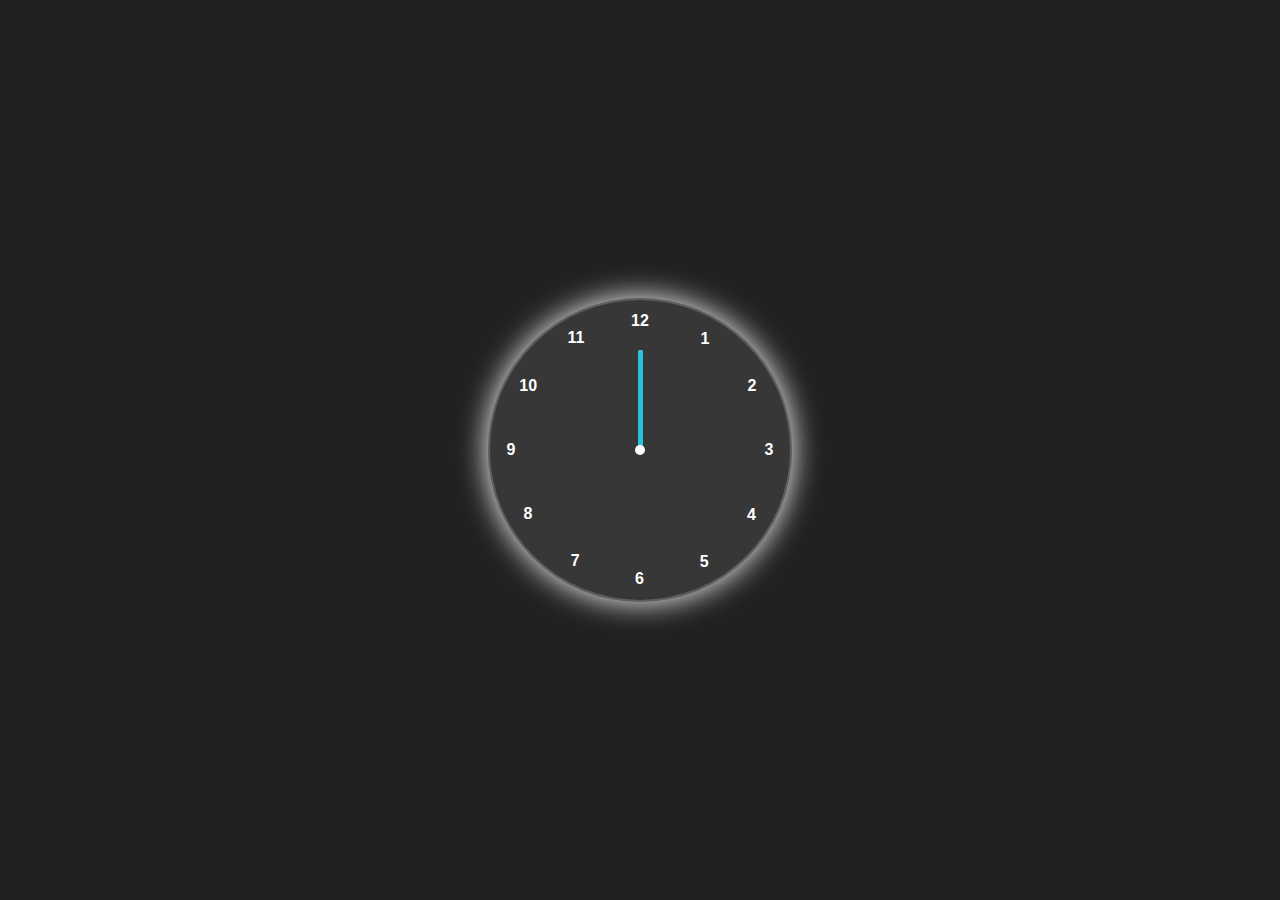
<file: Analog Clock/index.html>
<!DOCTYPE html>
<html lang="en">
<head>
    <meta charset="UTF-8">
    <meta name="viewport" content="width=device-width, initial-scale=1.0">
    <link rel="stylesheet" href="style.css">
    <title>Analog Clock</title>
</head>
<body>
    <div class="main-class">
        <div class="main-div">
            <div style="--clr:red;"class="hand" id="hour" ><i></i></div>
            <div style="--clr:white;"class="hand" id="min" ><i></i></div>
            <div style="--clr:rgb(38, 194, 222);"class="hand" id="sec" ><i></i></div>
            <span style="--i:1;"><b>1</b></span>
            <span style="--i:2;"><b>2</b></span>
            <span style="--i:3;"><b>3</b></span>
            <span style="--i:4;"><b>4</b></span>
            <span style="--i:5;"><b>5</b></span>
            <span style="--i:6;"><b>6</b></span>
            <span style="--i:7;"><b>7</b></span>
            <span style="--i:8;"><b>8</b></span>
            <span style="--i:9;"><b>9</b></span>
            <span style="--i:10;"><b>10</b></span>
            <span style="--i:11;"><b>11</b></span>
            <span style="--i:12;"><b>12</b></span>
        </div>
    </div>
    <script src="clock.js"></script>
</body>
</html>
</file>
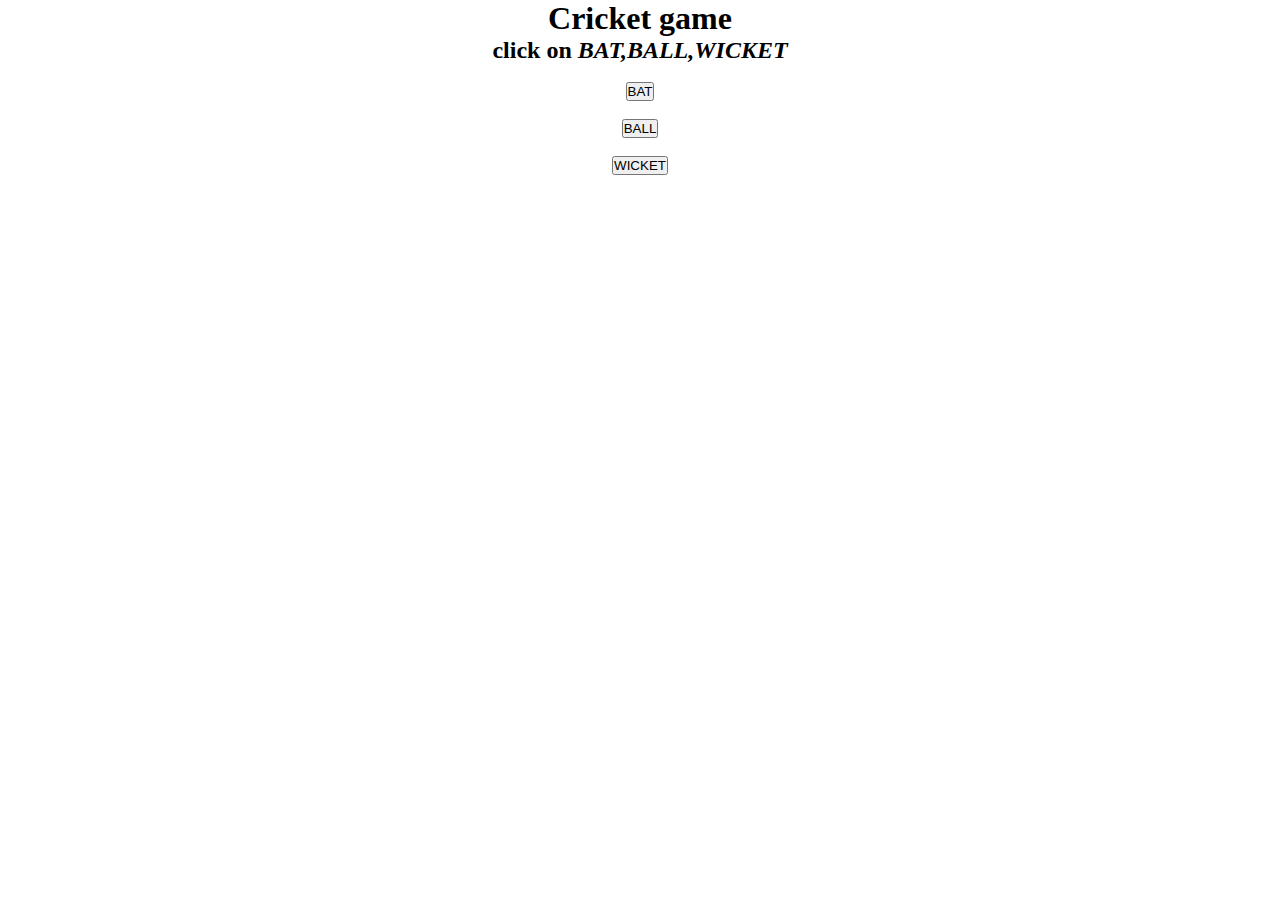
<file: Cricket match/cricket.html>
<!DOCTYPE html>
<html lang="en">
<head>
    <link rel="stylesheet" href="style.css">
    <title>Cricket game</title>
</head>
<body>
    <main>
    <h1>Cricket game</h1>
    <h2>click on <em>BAT,BALL,WICKET</em></h2> <br>
    <button onclick="let rannum = Math.random()*3;
    if(rannum>2){
        alert(`user select bat and computer select wicket computer won the match`);
    }
    else if(rannum>1){
        alert(`user select bat and computer select ball user won the match`);
    }
    else {
        alert(`tie match both are same`);
    }" class="bat" >BAT</button> <br>
    <button onclick="let rannum = Math.random()*3;
    if(rannum>2){
        alert(`user select ball and computer select wicket user won the match`);
    }
    else if(rannum>1){  
        alert(`user select ball and computer select ball user tie`);
    }
    else {
        alert(`user select ball and computer select bat computer won the match`);
    }"  class="ball" >BALL</button> <br>
    <button onclick="let rannum = Math.random()*3;
    if(rannum>2){
        alert(`user select wicket and computer select wicket 'tie'`);
    }
    else if(rannum>1){
        alert(`user select wicket and computer select ball computer won the match`);
    }
    else {
        alert(`user select wicket and computer select bat tie match both are same`);
    }" class="wicket" >WICKET</button>
    <p></p>
    </main>
    <script>
        
    </script>
    
</body>
</html>
</file>
<file: Analog Clock/style.css>
* {
    padding: 0;
    margin: 0;
    font-family: sans-serif;
    color: white;
}
html,body {
    height: 100%;
    width: 100%;
}
.main-class {
    min-height: 100vh;
    width: 100%;
    display: flex;
    justify-content: center;
    align-items: center;
    background-color: #212121;
    position: relative;
}
.main-div {
    position: absolute;
    height: 300px;
    width: 300px;
    background-color: rgba(255,255,255,0.1);
    border-radius: 50%;
    border: 2px solid rgba(255,255,255,0.2);
    box-shadow: 0px 0px 30px;
    display: flex;
    align-items: center;
    justify-content: center;
}
.main-div span {
    position: absolute;
    transform: rotate(calc(30deg *var(--i)));
    inset: 12px;
    text-align: center;
}
.main-div span b{
   transform: rotate(calc(-30deg * var(--i)));
   display: inline-block;
}

.main-div::before{
    position: absolute;
    content: "";
    height: 10px;
    width: 10px;
    border-radius: 50%;
    background-color: white;
    z-index: 2;
    
}
.hand i {
    position: absolute;
    height: 100px;
    width: 5px;
    border-radius: 10px;
    background-color: var(--clr);
}
.hand{
    display: flex;
    align-items: flex-end;
    justify-content: center;
    position: absolute;
}
</file>
<file: Cricket match/style.css>
*{
    margin: 0;
    padding: 0;
    box-sizing: border-box;
}
body,html{
    height: 100%;
    width: 100%;
    font-family: 'monserrat';
}
main{
    display: flex;
    align-items: center;
    justify-content: center;
    flex-direction: column;
}
</file>
